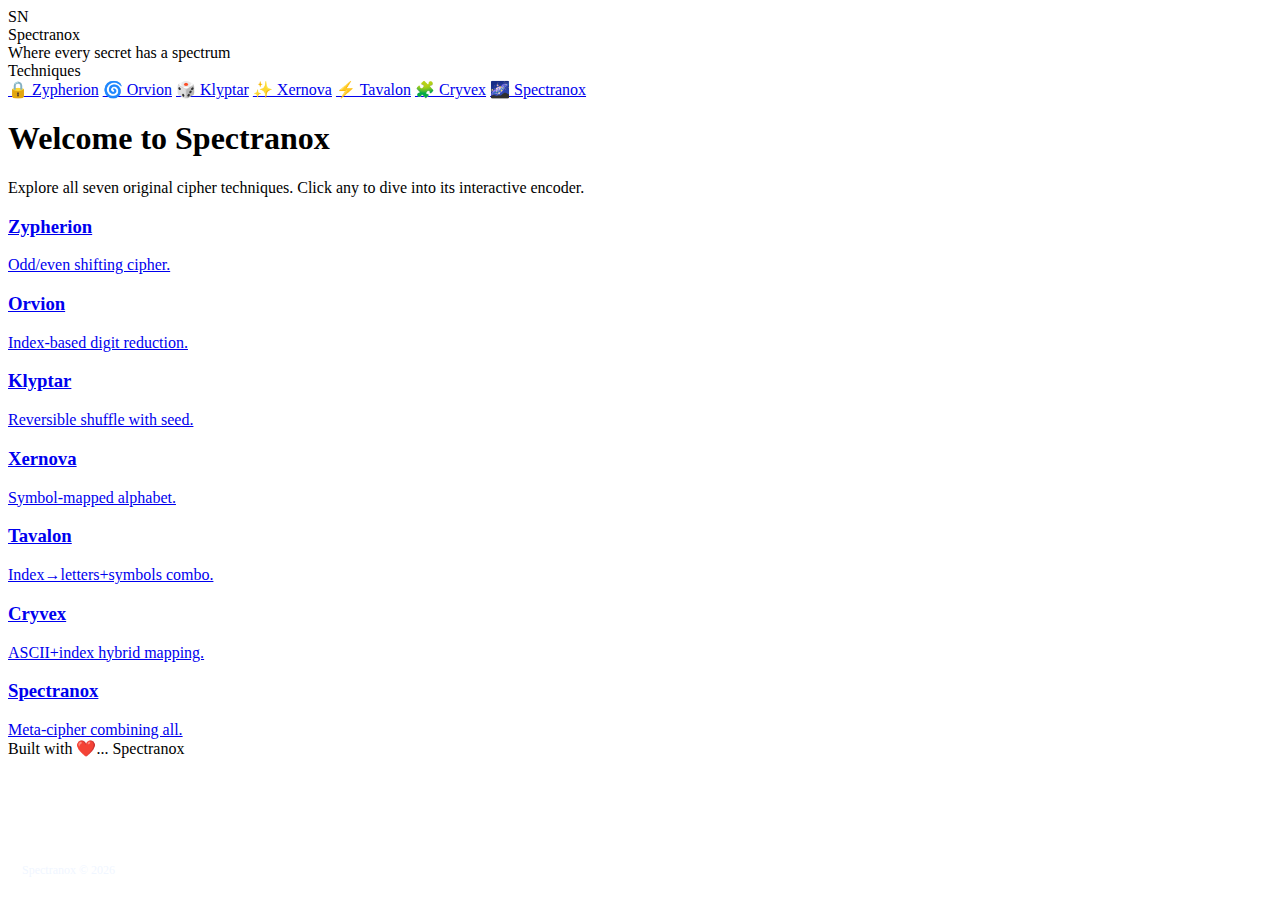
<file: index.html>
<!doctype html>
<html lang="en">
<head>
  <meta charset="utf-8" />
  <meta name="viewport" content="width=device-width,initial-scale=1" />
  <title>Spectranox — Cipher Hub</title>
  <meta name="description" content="Spectranox — home of original ciphers & encryption techniques. Hub page." />
  <link rel="stylesheet" href="C:\Users\SWEETY\Downloads\spectranox.css" />
</head>
<body>
  <div class="app">
    <!-- Sidebar -->
    <aside class="brand">
      <div class="logo-wrap">
        <div class="logo"><div class="sn">SN</div></div>
      </div>
      <div class="title">Spectranox</div>
      <div class="subtitle">Where every secret has a spectrum</div>

      <nav>
        <div class="nav-item"><span class="chip">Techniques</span></div>
        <a href="Zypherion.html" class="nav-item">🔒 Zypherion</a>
        <a href="orvion.html" class="nav-item">🌀 Orvion</a>
        <a href="klyptar.html" class="nav-item">🎲 Klyptar</a>
        <a href="Xernova.html" class="nav-item">✨ Xernova</a>
        <a href="tavalon.html" class="nav-item">⚡ Tavalon</a>
        <a href="Cryvex.html" class="nav-item">🧩 Cryvex</a>
        <a href="spectranox.html" class="nav-item active">🌌 Spectranox</a>
      </nav>

      <div style="position:absolute;left:22px;bottom:22px;font-size:12px;color:rgba(230,240,255,0.6)">
        Spectranox © <span id="year"></span>
      </div>
      <div class="pattern"></div>
    </aside>

    <!-- Main content -->
    <main class="main">
      <section class="hero">
        <div class="left">
          <h1>Welcome to Spectranox</h1>
          <p class="lead">Explore all seven original cipher techniques. Click any to dive into its interactive encoder.</p>
        </div>
      </section>

      <section class="grid">
        <a href="Zypherion.html" class="card">
          <h3>Zypherion</h3>
          <div class="meta">Odd/even shifting cipher.</div>
        </a>
        <a href="orvion.html" class="card">
          <h3>Orvion</h3>
          <div class="meta">Index-based digit reduction.</div>
        </a>
        <a href="klyptar.html" class="card">
          <h3>Klyptar</h3>
          <div class="meta">Reversible shuffle with seed.</div>
        </a>
        <a href="Xernova.html" class="card">
          <h3>Xernova</h3>
          <div class="meta">Symbol-mapped alphabet.</div>
        </a>
        <a href="tavalon.html" class="card">
          <h3>Tavalon</h3>
          <div class="meta">Index→letters+symbols combo.</div>
        </a>
        <a href="cryvex.html" class="card">
          <h3>Cryvex</h3>
          <div class="meta">ASCII+index hybrid mapping.</div>
        </a>
        <a href="spectranox.html" class="card">
          <h3>Spectranox</h3>
          <div class="meta">Meta-cipher combining all.</div>
        </a>
      </section>

      <footer>Built with ❤️... Spectranox</footer>
    </main>
  </div>

  <script>
    document.getElementById('year').textContent = new Date().getFullYear();
  </script>
</body>
</html>
</file>
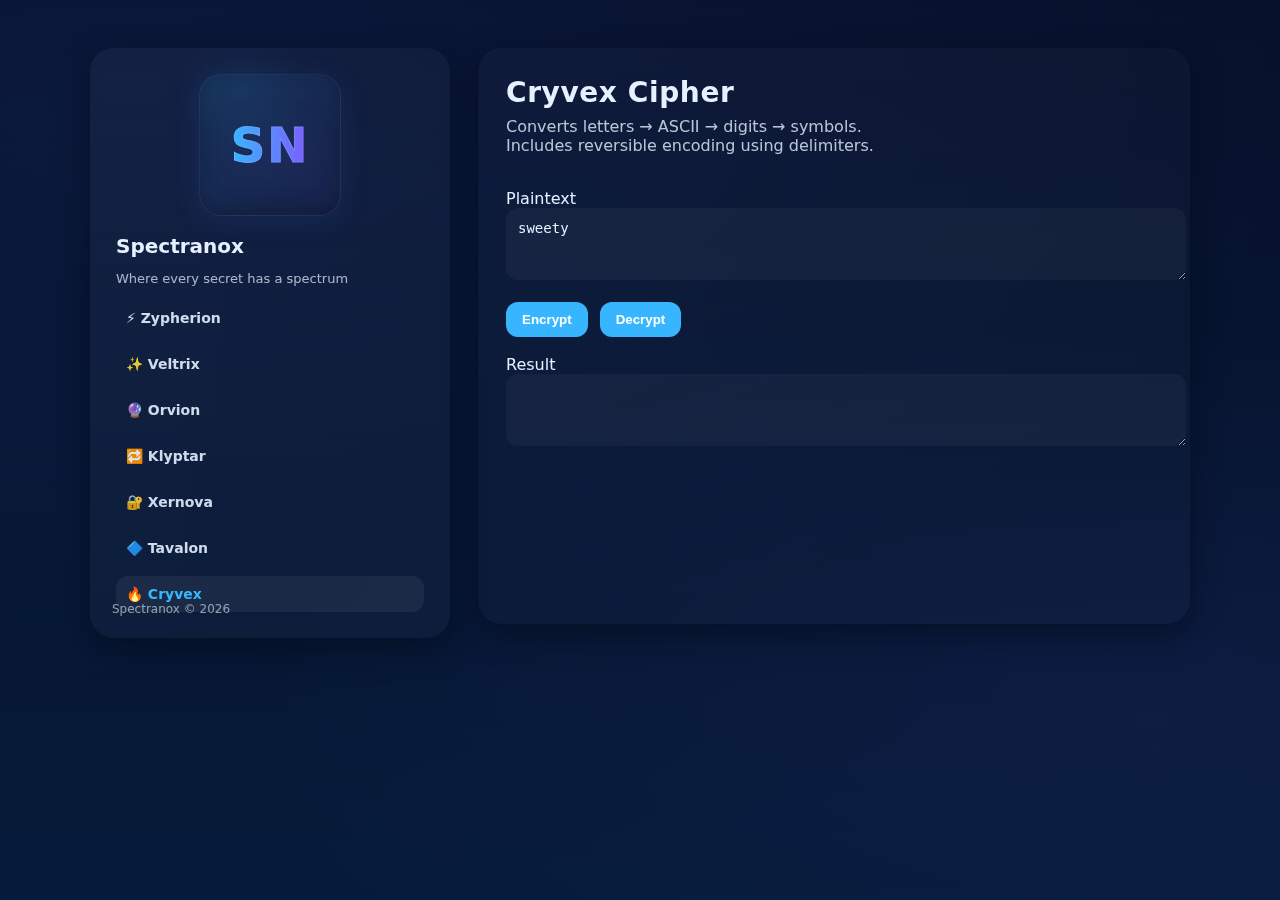
<file: Cryvex.html>
<!DOCTYPE html>
<html lang="en">
<head>
  <meta charset="UTF-8">
  <meta name="viewport" content="width=device-width, initial-scale=1.0">
  <title>Spectranox — Cryvex Cipher</title>
  <link rel="stylesheet" href="techniques.css">
</head>
<body>
  <div class="app">
    <aside class="brand">
      <div class="logo-wrap">
        <div class="logo"><span class="sn">SN</span></div>
      </div>
      <h2 class="title">Spectranox</h2>
      <p class="subtitle">Where every secret has a spectrum</p>
      <nav>
        <a href="zypherion.html" class="nav-item">⚡ Zypherion</a>
        <a href="veltrix.html" class="nav-item">✨ Veltrix</a>
        <a href="orvion.html" class="nav-item">🔮 Orvion</a>
        <a href="klyptar.html" class="nav-item">🔁 Klyptar</a>
        <a href="xernova.html" class="nav-item">🔐 Xernova</a>
        <a href="tavalon.html" class="nav-item">🔷 Tavalon</a>
        <a href="cryvex.html" class="nav-item active">🔥 Cryvex</a>
      </nav>
      <div class="pattern"></div>
      <div style="position:absolute;left:22px;bottom:22px;font-size:12px;color:rgba(230,240,255,0.6)">
        Spectranox © <span id="year"></span>
      </div>
    </aside>

    <main class="main">
      <div class="hero">
        <div class="left">
          <h1>Cryvex Cipher</h1>
          <p class="lead">
            Converts letters → ASCII → digits → symbols.  
            Includes reversible encoding using delimiters.
          </p>
        </div>
      </div>

      <div class="form-group">
        <label for="plaintext">Plaintext</label>
        <textarea id="plaintext" rows="3" placeholder="Type your message...">sweety</textarea>
      </div>

      <div class="buttons">
        <button onclick="encryptCryvex()">Encrypt</button>
        <button onclick="decryptCryvex()">Decrypt</button>
      </div>

      <div class="form-group">
        <label>Result</label>
        <textarea id="result" rows="3" readonly></textarea>
      </div>
    </main>
  </div>

  <script>
    document.getElementById('year').textContent = new Date().getFullYear();

    const symbolMap = {
      A: "!", B: "@", C: "#", D: "$", E: "%", F: "^", G: "&", H: "*", I: "(", 
      J: ")", K: "~", L: "`", M: "\\", N: "+", O: "[", P: "]", Q: "{", R: "}", 
      S: ":", T: ";", U: '"', V: "'", W: "<", X: ">", Y: "?", Z: "/"
    };

    const reverseSymbolMap = Object.fromEntries(
      Object.entries(symbolMap).map(([k,v]) => [v,k])
    );

    function encryptCryvex() {
      const text = document.getElementById('plaintext').value.toUpperCase();
      let result = "";

      for (let ch of text) {
        if (ch >= 'A' && ch <= 'Z') {
          let ascii = ch.charCodeAt(0).toString();
          for (let digit of ascii) {
            let index = parseInt(digit);
            if (index === 0) index = 26;
            let letter = String.fromCharCode(64 + index);
            result += symbolMap[letter] || letter;
          }
          result += "|"; // delimiter
        } else {
          result += ch;
        }
      }

      document.getElementById('result').value = result;
    }

    function decryptCryvex() {
      const text = document.getElementById('plaintext').value;
      let result = "";

      const parts = text.split("|").filter(Boolean);

      for (let part of parts) {
        let digits = "";
        for (let sym of part) {
          let letter = reverseSymbolMap[sym];
          if (!letter) continue;
          let index = letter.charCodeAt(0) - 64;
          digits += (index === 26) ? "0" : index.toString();
        }
        if (digits) {
          let asciiCode = parseInt(digits);
          result += String.fromCharCode(asciiCode);
        }
      }

      document.getElementById('result').value = result;
    }
  </script>
</body>
</html>
</file>
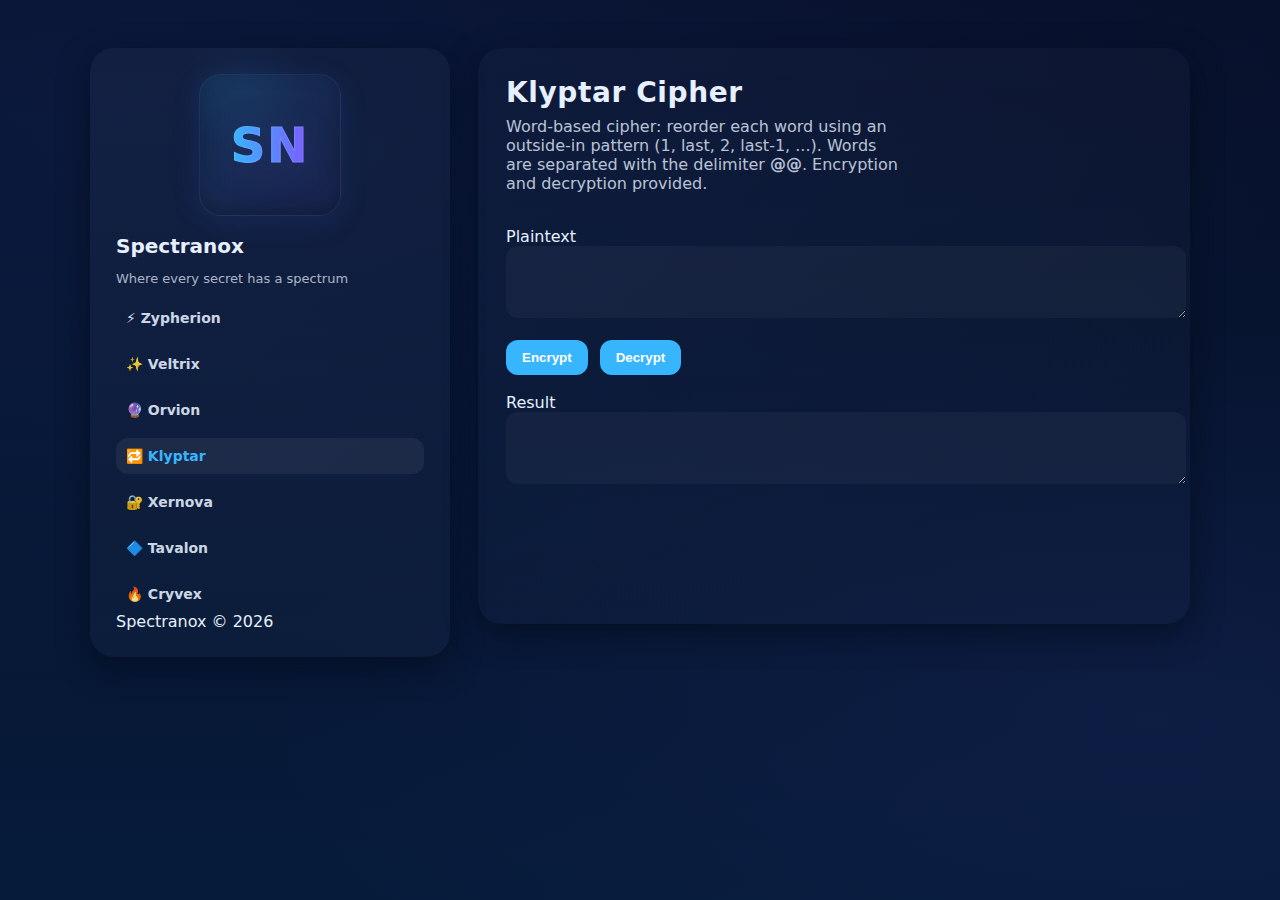
<file: Klyptar.html>
<!DOCTYPE html>
<html lang="en">
<head>
  <meta charset="UTF-8">
  <meta name="viewport" content="width=device-width, initial-scale=1.0">
  <title>Spectranox — Klyptar Cipher</title>
  <link rel="stylesheet" href="techniques.css">
</head>
<body>
  <div class="app">
    <!-- Sidebar -->
    <aside class="brand">
      <div class="logo-wrap">
        <div class="logo">
          <span class="sn">SN</span>
        </div>
      </div>
      <h2 class="title">Spectranox</h2>
      <p class="subtitle">Where every secret has a spectrum</p>
      <nav>
        <a href="Zypherion.html" class="nav-item">⚡ Zypherion</a>
        <a href="Veltrix.html" class="nav-item">✨ Veltrix</a>
        <a href="Orvion.html" class="nav-item">🔮 Orvion</a>
        <a href="Klyptar.html" class="nav-item active">🔁 Klyptar</a>
        <a href="Xernova.html" class="nav-item">🔐 Xernova</a>
        <a href="Tavalon.html" class="nav-item">🔷 Tavalon</a>
        <a href="Cryvex.html" class="nav-item">🔥 Cryvex</a>
      </nav>
      <div class="copyright">
        Spectranox © <span id="year"></span>
      </div>
    </aside>

    <!-- Main Content -->
    <main class="main">
      <div class="hero">
        <div class="left">
          <h1>Klyptar Cipher</h1>
          <p class="lead">
            Word-based cipher: reorder each word using an outside-in pattern (1, last, 2, last-1, ...).  
            Words are separated with the delimiter <strong>@@</strong>. Encryption and decryption provided.
          </p>
        </div>
      </div>

      <div class="form-group">
        <label for="plaintext">Plaintext</label>
        <textarea id="plaintext" rows="3"></textarea>
      </div>

      <div class="buttons">
        <button onclick="processKlyptar(true)">Encrypt</button>
        <button onclick="processKlyptar(false)">Decrypt</button>
      </div>

      <div class="form-group">
        <label>Result</label>
        <textarea id="result" rows="3" readonly></textarea>
      </div>
    </main>
  </div>

  <script>
    document.getElementById('year').textContent = new Date().getFullYear();

    const DELIM = '@@';

    function outsideInOrder(n) {
      const order = [];
      let left = 1;
      let right = n;
      while (left <= right) {
        order.push(left);
        if (left === right) break;
        order.push(right);
        left++;
        right--;
      }
      return order;
    }

    function encryptWord(word) {
      const n = word.length;
      if (n === 0) return '';
      const order = outsideInOrder(n);
      let out = '';
      for (let i = 0; i < order.length; i++) {
        out += word.charAt(order[i] - 1);
      }
      return out;
    }

    function decryptWord(encodedWord) {
      const n = encodedWord.length;
      if (n === 0) return '';
      const order = outsideInOrder(n);
      const orig = new Array(n);
      for (let i = 0; i < order.length; i++) {
        const originalIndex = order[i] - 1;
        orig[originalIndex] = encodedWord.charAt(i);
      }
      return orig.join('');
    }

    function klyptarEncrypt(phrase) {
      const words = phrase.trim().split(/\s+/);
      const encoded = words.map(w => encryptWord(w));
      return encoded.join(DELIM);
    }

    function klyptarDecrypt(cipher) {
      const encodedWords = cipher.split(DELIM);
      const decoded = encodedWords.map(w => decryptWord(w));
      return decoded.join(' ');
    }

    function processKlyptar(isEncrypt) {
      const txt = document.getElementById('plaintext').value || '';
      let res;
      if (isEncrypt) {
        res = klyptarEncrypt(txt);
      } else {
        res = klyptarDecrypt(txt);
      }
      document.getElementById('result').value = res;
    }
  </script>
</body>
</html>
</file>
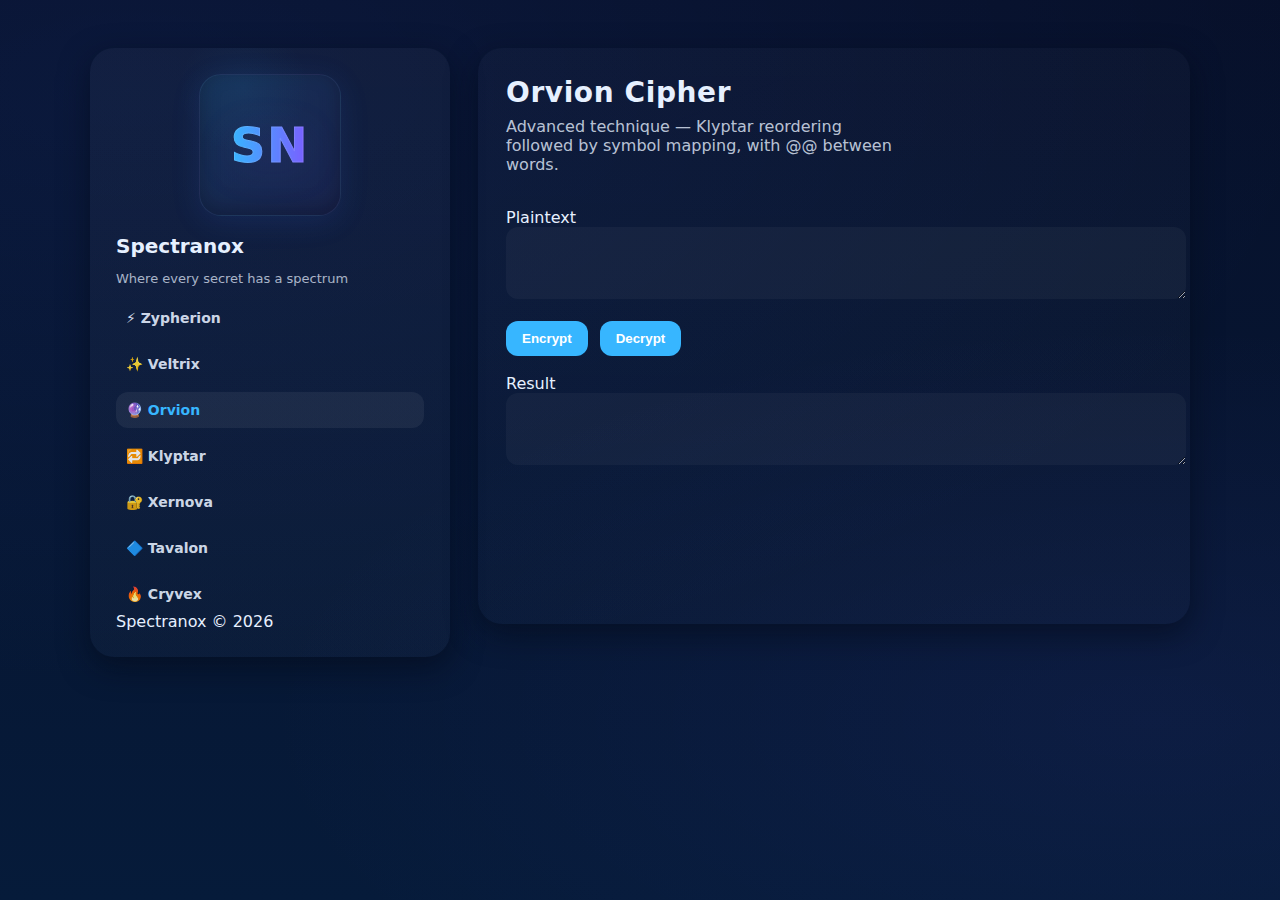
<file: Orvion.html>
<!DOCTYPE html>
<html lang="en">
<head>
  <meta charset="UTF-8" />
  <meta name="viewport" content="width=device-width,initial-scale=1" />
  <title>Spectranox — Orvion Cipher</title>
  <link rel="stylesheet" href="techniques.css">
</head>
<body>
  <div class="app">
    <aside class="brand">
      <div class="logo-wrap">
        <div class="logo"><span class="sn">SN</span></div>
      </div>
      <h2 class="title">Spectranox</h2>
      <p class="subtitle">Where every secret has a spectrum</p>
      <nav>
        <a href="Zypherion.html" class="nav-item">⚡ Zypherion</a>
        <a href="Veltrix.html" class="nav-item">✨ Veltrix</a>
        <a href="Orvion.html" class="nav-item active">🔮 Orvion</a>
        <a href="Klyptar.html" class="nav-item">🔁 Klyptar</a>
        <a href="Xernova.html" class="nav-item">🔐 Xernova</a>
        <a href="Tavalon.html" class="nav-item">🔷 Tavalon</a>
        <a href="Cryvex.html" class="nav-item">🔥 Cryvex</a>
      </nav>
      <div class="copyright">
        Spectranox © <span id="year"></span>
      </div>
    </aside>

    <main class="main">
      <div class="hero">
        <div class="left">
          <h1>Orvion Cipher</h1>
          <p class="lead">
            Advanced technique — Klyptar reordering followed by symbol mapping, with @@ between words.
          </p>
        </div>
      </div>

      <div class="form-group">
        <label for="plaintext">Plaintext</label>
        <textarea id="plaintext" rows="3"></textarea>
      </div>

      <div class="buttons">
        <button onclick="processText(true)">Encrypt</button>
        <button onclick="processText(false)">Decrypt</button>
      </div>

      <div class="form-group">
        <label>Result</label>
        <textarea id="result" rows="3" readonly></textarea>
      </div>
    </main>
  </div>

  <script>
    document.getElementById('year').textContent = new Date().getFullYear();

    const symbolMap = {
      A: "!", B: "@", C: "#", D: "$", E: "%",
      F: "^", G: "&", H: "*", I: "(", J: ")",
      K: "~", L: "`", M: "\\", N: "+", O: "[",
      P: "]", Q: "{", R: "}", S: ":", T: ";",
      U: '"', V: "'", W: "<", X: ">", Y: "?",
      Z: "/"
    };

    const reverseSymbolMap = Object.fromEntries(
      Object.entries(symbolMap).map(([k,v]) => [v,k])
    );

    function klyptarTransform(word) {
      const chars = word.split('');
      const n = chars.length;
      let result = [];
      let left = 0, right = n - 1;
      while (left <= right) {
        result.push(chars[left]);
        if (left !== right) result.push(chars[right]);
        left++;
        right--;
      }
      return result.join('');
    }

    function klyptarReverseTransform(word) {
      const n = word.length;
      let result = Array(n);
      let left = 0, right = n - 1, idx = 0;

      while (left <= right) {
        result[left] = word[idx++];
        if (left !== right) result[right] = word[idx++];
        left++;
        right--;
      }

      return result.join('');
    }

    function orvionEncrypt(text) {
      const words = text.split(/\s+/);
      const encryptedWords = words.map(word => {
        const reordered = klyptarTransform(word.toUpperCase());
        return reordered.split('').map(c => symbolMap[c] || c).join('');
      });
      return encryptedWords.join('@@');
    }

    function orvionDecrypt(text) {
      const words = text.split('@@');
      const decryptedWords = words.map(word => {
        const letters = word.split('').map(s => reverseSymbolMap[s] || s).join('');
        return klyptarReverseTransform(letters.toLowerCase());
      });
      return decryptedWords.join(' ');
    }

    function processText(isEncrypt) {
      const txt = document.getElementById('plaintext').value || '';
      const res = isEncrypt ? orvionEncrypt(txt) : orvionDecrypt(txt);
      document.getElementById('result').value = res;
    }
  </script>
</body>
</html>
</file>
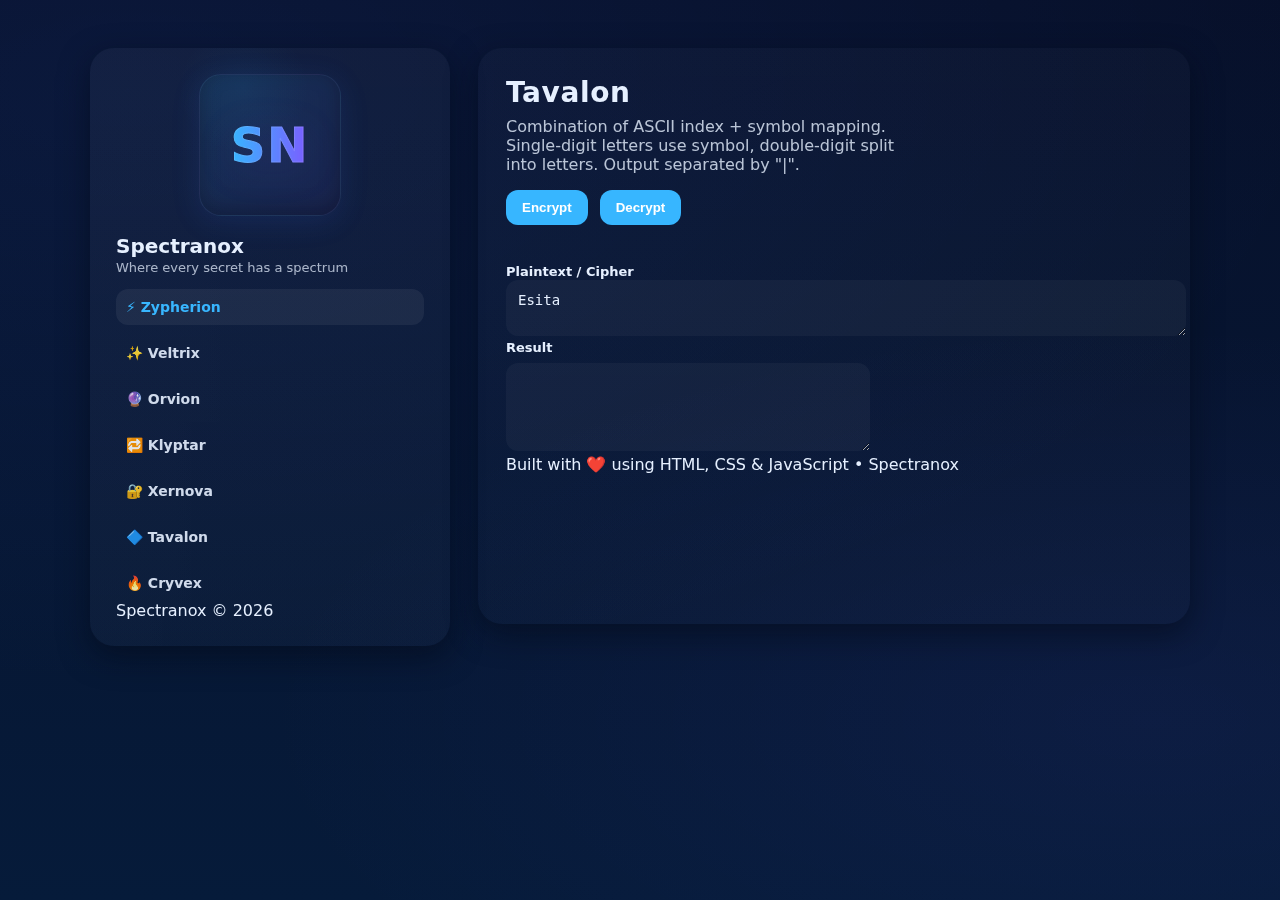
<file: Tavalon.html>
<!doctype html>
<html lang="en">
<head>
  <meta charset="utf-8" />
  <meta name="viewport" content="width=device-width,initial-scale=1" />
  <title>Spectranox — Tavalon Cipher</title>
  <meta name="description" content="Spectranox — Tavalon cipher (ASCII + indexing + symbols)" />
  <link rel="stylesheet" href="techniques.css">
</head>
<body>
  <div class="app">
    <!-- LEFT: Spectranox branding + nav -->
    <aside class="brand">
      <div class="logo-wrap">
        <div class="logo"><div class="sn">SN</div></div>
      </div>
      <div class="title">Spectranox</div>
      <div class="subtitle">Where every secret has a spectrum</div>

      <nav>
        <a href="Zypherion.html" class="nav-item active">⚡ Zypherion</a>
        <a href="Veltrix.html" class="nav-item">✨ Veltrix</a>
        <a href="Orvion.html" class="nav-item">🔮 Orvion</a>
        <a href="Klyptar.html" class="nav-item">🔁 Klyptar</a>
        <a href="Xernova.html" class="nav-item">🔐 Xernova</a>
        <a href="Tavalon.html" class="nav-item">🔷 Tavalon</a>
        <a href="Cryvex.html" class="nav-item">🔥 Cryvex</a>
      </nav>
      <div class="copyright">
        Spectranox © <span id="year"></span>
      </div>
      <div class="pattern"></div>
    </aside>

    <!-- RIGHT: Tavalon UI -->
    <main class="main">
      <section class="hero">
        <div class="left">
          <h1>Tavalon</h1>
          <p class="lead">Combination of ASCII index + symbol mapping. Single-digit letters use symbol, double-digit split into letters. Output separated by "|".</p>
          <div class="buttons">
            <button class="btn" id="encodeBtn">Encrypt</button>
            <button class="btn secondary" id="decodeBtn">Decrypt</button>
          </div>
        </div>
      </section>

      <section class="encode">
        <div style="flex:1">
          <label for="plaintext" style="font-size:13px;font-weight:700">Plaintext / Cipher</label>
          <textarea id="plaintext" placeholder="Type your message...">Esita</textarea>
        </div>

        <div style="width:340px">
          <div style="font-size:13px;font-weight:700;margin-bottom:8px">Result</div>
          <textarea id="result" rows="4" readonly style="width:100%;"></textarea>
        </div>
      </section>

      <footer>Built with ❤️ using HTML, CSS & JavaScript • Spectranox</footer>
    </main>
  </div>

  <script>
    document.getElementById('year').textContent = new Date().getFullYear();

    const digitToLetter = {
      1: "A", 2: "B", 3: "C", 4: "D", 5: "E",
      6: "F", 7: "G", 8: "H", 9: "I", 0: "_"
    };

    const letterToDigit = Object.fromEntries(Object.entries(digitToLetter).map(([k,v]) => [v,k]));

    const alphabetSymbol = {
      A: "!", B: "@", C: "#", D: "$", E: "%", F: "^", G: "&", H: "*", I: "(",
      J: ")", K: "~", L: "`", M: "\\", N: "+", O: "[", P: "]", Q: "{", R: "}",
      S: ":", T: ";", U: "\"", V: "'", W: "<", X: ">", Y: "?", Z: "/"
    };

    const symbolToAlphabet = Object.fromEntries(Object.entries(alphabetSymbol).map(([k,v]) => [v,k]));

    function encryptTavalon(text) {
      text = text.toUpperCase();
      let result = [];

      for (let ch of text) {
        if (ch >= "A" && ch <= "Z") {
          let pos = ch.charCodeAt(0) - 64;
          if (pos < 10) {
            result.push(alphabetSymbol[ch]);
          } else {
            let digits = pos.toString().split("");
            let part = digitToLetter[digits[0]] + digitToLetter[digits[1]];
            result.push(part);
          }
        } else {
          result.push(ch);
        }
      }

      return result.join("|");
    }

    function decryptTavalon(text) {
      const parts = text.split("|");
      let result = "";

      for (let part of parts) {
        if (part.length === 1 && symbolToAlphabet[part]) {
          result += symbolToAlphabet[part];
        } else if (part.length === 2 && letterToDigit[part[0]] && letterToDigit[part[1]]) {
          let num = letterToDigit[part[0]] + letterToDigit[part[1]];
          let charCode = parseInt(num) + 64;
          result += String.fromCharCode(charCode);
        } else {
          result += part; // keep as is if unknown
        }
      }

      return result;
    }

    document.getElementById('encodeBtn').addEventListener('click', ()=>{
      const txt = document.getElementById('plaintext').value;
      document.getElementById('result').value = encryptTavalon(txt);
    });

    document.getElementById('decodeBtn').addEventListener('click', ()=>{
      const txt = document.getElementById('plaintext').value;
      document.getElementById('result').value = decryptTavalon(txt);
    });
  </script>
</body>
</html>
</file>
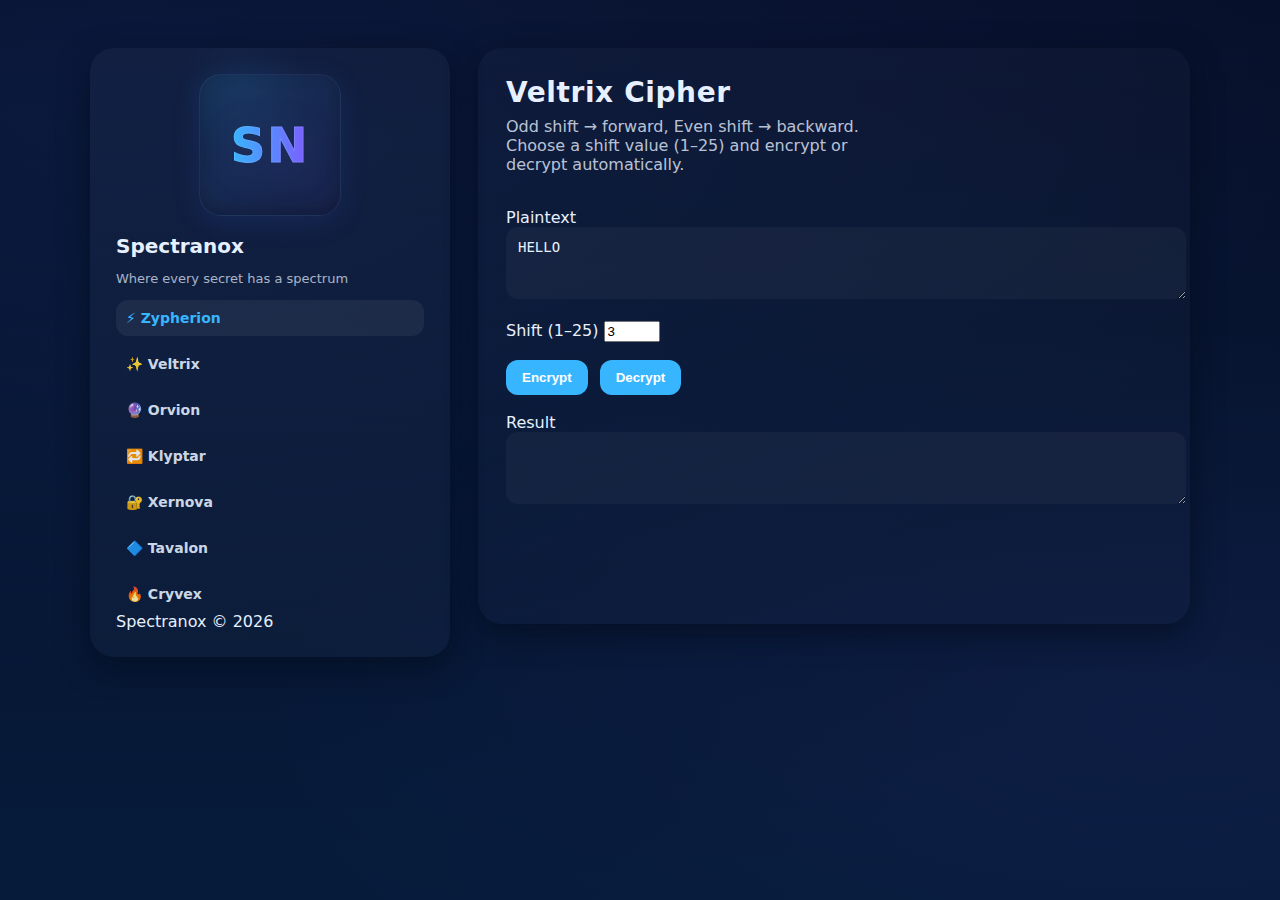
<file: Veltrix.html>
<!DOCTYPE html>
<html lang="en">
<head>
  <meta charset="UTF-8">
  <meta name="viewport" content="width=device-width, initial-scale=1.0">
  <title>Spectranox — Veltrix Cipher</title>
  <link rel="stylesheet" href="techniques.css">
</head>
<body>
  <div class="app">
    <!-- Sidebar -->
    <aside class="brand">
      <div class="logo-wrap">
        <div class="logo">
          <span class="sn">SN</span>
        </div>
      </div>
      <h2 class="title">Spectranox</h2>
      <p class="subtitle">Where every secret has a spectrum</p>
      <nav>
        <a href="Zypherion.html" class="nav-item active">⚡ Zypherion</a>
        <a href="Veltrix.html" class="nav-item">✨ Veltrix</a>
        <a href="Orvion.html" class="nav-item">🔮 Orvion</a>
        <a href="Klyptar.html" class="nav-item">🔁 Klyptar</a>
        <a href="Xernova.html" class="nav-item">🔐 Xernova</a>
        <a href="Tavalon.html" class="nav-item">🔷 Tavalon</a>
        <a href="Cryvex.html" class="nav-item">🔥 Cryvex</a>
      </nav>
      <div class="copyright">
        Spectranox © <span id="year"></span>
      </div>
    </aside>

    <!-- Main Content -->
    <main class="main">
      <div class="hero">
        <div class="left">
          <h1>Veltrix Cipher</h1>
          <p class="lead">
            Odd shift → forward, Even shift → backward.  
            Choose a shift value (1–25) and encrypt or decrypt automatically.
          </p>
        </div>
      </div>

      <div class="form-group">
        <label for="plaintext">Plaintext</label>
        <textarea id="plaintext" rows="3" placeholder="Type your message...">HELLO</textarea>
      </div>

      <div class="form-group">
        <label for="shift">Shift (1–25)</label>
        <input id="shift" type="number" min="1" max="25" value="3">
      </div>

      <div class="buttons">
        <button onclick="processText(true)">Encrypt</button>
        <button onclick="processText(false)">Decrypt</button>
      </div>

      <div class="form-group">
        <label>Result</label>
        <textarea id="result" rows="3" readonly></textarea>
      </div>
    </main>
  </div>

  <script>
    document.getElementById('year').textContent = new Date().getFullYear();

    function veltrixTransform(text, shift, isEncrypt) {
      let result = "";
      let actualShift = (shift % 2 === 0) ? -shift : shift; // even backward, odd forward
      for (let ch of text) {
        if (/[a-zA-Z]/.test(ch)) {
          let base = ch === ch.toUpperCase() ? 'A' : 'a';
          let originalPos = ch.charCodeAt(0) - base.charCodeAt(0);
          let newPos = isEncrypt
            ? (originalPos + actualShift + 26) % 26
            : (originalPos - actualShift + 26) % 26;
          result += String.fromCharCode(base.charCodeAt(0) + newPos);
        } else {
          result += ch;
        }
      }
      return result;
    }

    function processText(isEncrypt) {
      const txt = document.getElementById('plaintext').value || '';
      const shift = parseInt(document.getElementById('shift').value) || 1;
      const res = veltrixTransform(txt, shift, isEncrypt);
      document.getElementById('result').value = res;
    }
  </script>
</body>
</html>
</file>
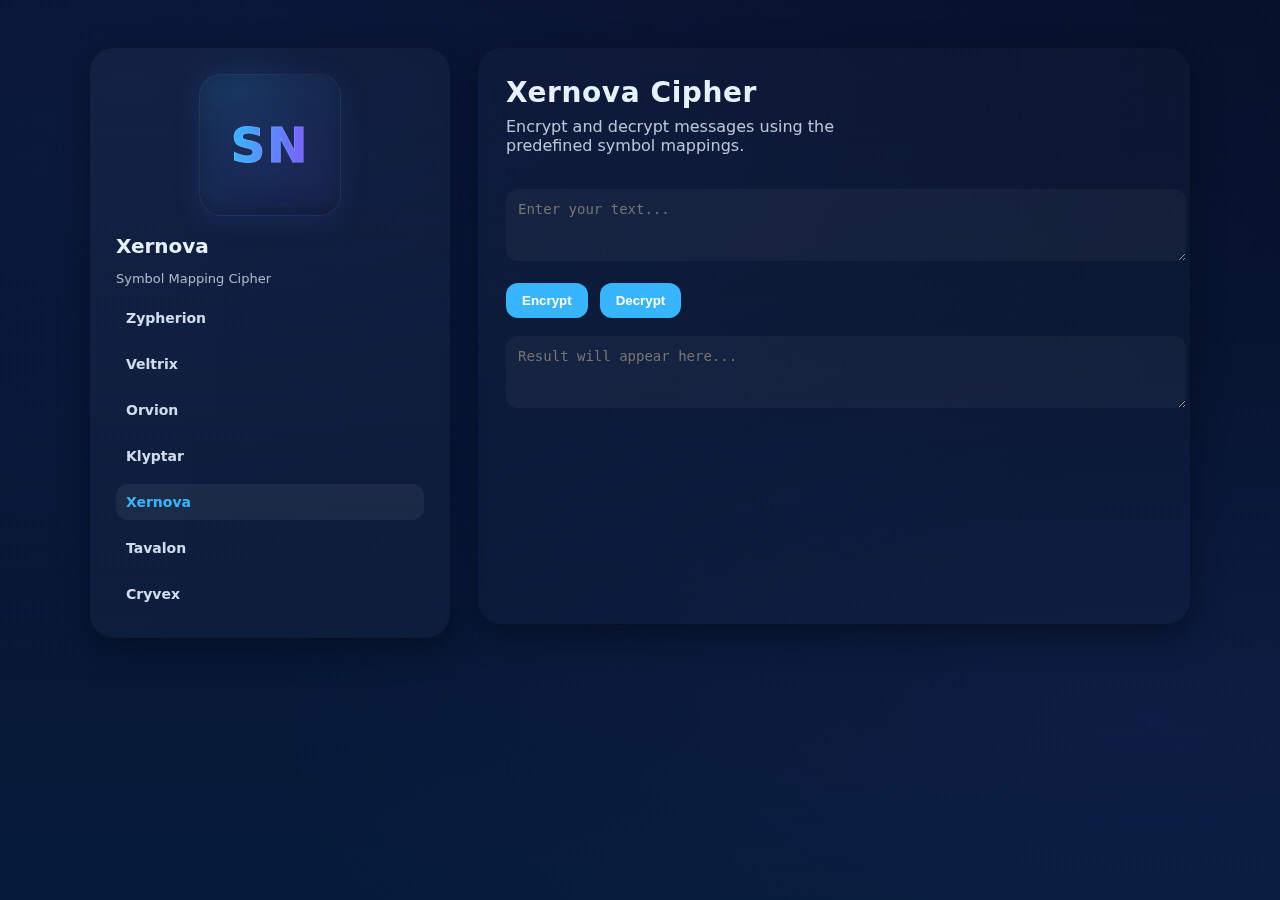
<file: Xernova.html>
<!DOCTYPE html>
<html lang="en">
<head>
  <meta charset="UTF-8">
  <meta name="viewport" content="width=device-width, initial-scale=1.0">
  <title>Xernova Cipher</title>
  <link rel="stylesheet" href="techniques.css">
</head>
<body>
  <div class="app">
    <!-- Sidebar -->
    <aside class="brand">
      <div class="logo-wrap">
        <div class="logo">
          <span class="sn">SN</span>
        </div>
      </div>
      <h2 class="title">Xernova</h2>
      <p class="subtitle">Symbol Mapping Cipher</p>
      <nav>
        <a href="zypherion.html" class="nav-item">Zypherion</a>
        <a href="veltrix.html" class="nav-item">Veltrix</a>
        <a href="orvion.html" class="nav-item">Orvion</a>
        <a href="klyptar.html" class="nav-item">Klyptar</a>
        <a href="xernova.html" class="nav-item active">Xernova</a>
        <a href="tavalon.html" class="nav-item">Tavalon</a>
        <a href="cryvex.html" class="nav-item">Cryvex</a>
      </nav>
      <div class="pattern"></div>
    </aside>

    <!-- Main Content -->
    <main class="main">
      <div class="hero">
        <div class="left">
          <h1>Xernova Cipher</h1>
          <p class="lead">Encrypt and decrypt messages using the predefined symbol mappings.</p>
        </div>
      </div>

      <div class="form-group">
        <textarea id="inputText" rows="3" placeholder="Enter your text..."></textarea>
      </div>

      <div class="buttons">
        <button onclick="encrypt()">Encrypt</button>
        <button onclick="decrypt()">Decrypt</button>
      </div>

      <div class="form-group">
        <textarea id="outputText" rows="3" placeholder="Result will appear here..." readonly></textarea>
      </div>
    </main>
  </div>

  <script>
    // Symbol mapping for Xernova
    const symbolMap = {
      A: "!", B: "@", C: "#", D: "$", E: "%",
      F: "^", G: "&", H: "*", I: "(", J: ")",
      K: "~", L: "`", M: "\\", N: "+", O: "[",
      P: "]", Q: "{", R: "}", S: ":", T: ";",
      U: '"', V: "'", W: "<", X: ">", Y: "?",
      Z: "/"
    };

    // Reverse map
    const reverseMap = Object.fromEntries(
      Object.entries(symbolMap).map(([k, v]) => [v, k])
    );

    function encrypt() {
      const text = document.getElementById("inputText").value.toUpperCase();
      let result = "";
      for (let c of text) result += symbolMap[c] || c;
      document.getElementById("outputText").value = result;
    }

    function decrypt() {
      const text = document.getElementById("inputText").value;
      let result = "";
      for (let c of text) result += reverseMap[c] || c;
      document.getElementById("outputText").value = result;
    }
  </script>
</body>
</html>
</file>
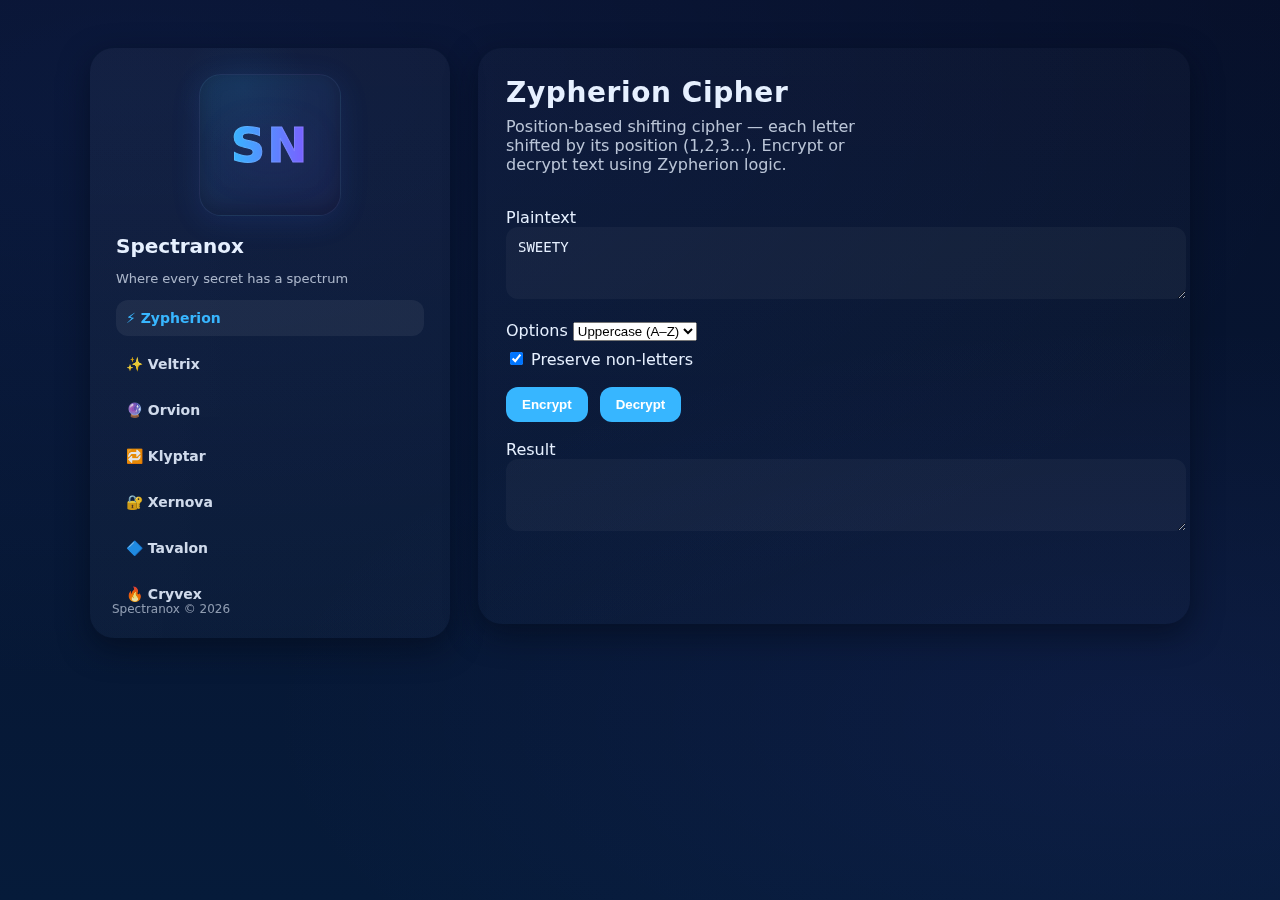
<file: Zypherion.html>
<!DOCTYPE html>
<html lang="en">
<head>
  <meta charset="UTF-8">
  <meta name="viewport" content="width=device-width, initial-scale=1.0">
  <title>Spectranox — Zypherion Cipher</title>
  <link rel="stylesheet" href="techniques.css">
</head>
<body>
  <div class="app">
    <!-- Sidebar -->
    <aside class="brand">
      <div class="logo-wrap">
        <div class="logo">
          <span class="sn">SN</span>
        </div>
      </div>
      <h2 class="title">Spectranox</h2>
      <p class="subtitle">Where every secret has a spectrum</p>
      <nav>
        <a href="Zypherion.html" class="nav-item active">⚡ Zypherion</a>
        <a href="Veltrix.html" class="nav-item">✨ Veltrix</a>
        <a href="Orvion.html" class="nav-item">🔮 Orvion</a>
        <a href="Klyptar.html" class="nav-item">🔁 Klyptar</a>
        <a href="Xernova.html" class="nav-item">🔐 Xernova</a>
        <a href="Tavalon.html" class="nav-item">🔷 Tavalon</a>
        <a href="Cryvex.html" class="nav-item">🔥 Cryvex</a>
      </nav>
      <div class="pattern"></div>
      <div style="position:absolute;left:22px;bottom:22px;font-size:12px;color:rgba(230,240,255,0.6)">
        Spectranox © <span id="year"></span>
      </div>
    </aside>

    <!-- Main Content -->
    <main class="main">
      <div class="hero">
        <div class="left">
          <h1>Zypherion Cipher</h1>
          <p class="lead">
            Position-based shifting cipher — each letter shifted by its position (1,2,3...).  
            Encrypt or decrypt text using Zypherion logic.
          </p>
        </div>
      </div>

      <div class="form-group">
        <label for="plaintext">Plaintext</label>
        <textarea id="plaintext" rows="3" placeholder="Type your message...">SWEETY</textarea>
      </div>

      <div class="form-group">
        <label>Options</label>
        <select id="caseOpt">
          <option value="upper">Uppercase (A–Z)</option>
          <option value="preserve">Preserve case</option>
        </select>
        <div style="margin-top:8px;">
          <input id="includeSpaces" type="checkbox" checked>
          <label for="includeSpaces">Preserve non-letters</label>
        </div>
      </div>

      <div class="buttons">
        <button onclick="processText(true)">Encrypt</button>
        <button onclick="processText(false)">Decrypt</button>
      </div>

      <div class="form-group">
        <label>Result</label>
        <textarea id="result" rows="3" readonly></textarea>
      </div>
    </main>
  </div>

  <script>
    document.getElementById('year').textContent = new Date().getFullYear();

    function zypherionTransform(text, isEncrypt, options = { preserveCase: false, preserveNonLetters: true }) {
      const preserve = options.preserveCase;
      const keepNon = options.preserveNonLetters;
      const chars = text.split('');
      let out = '';
      for (let i = 0; i < chars.length; i++) {
        let ch = chars[i];
        const isLetterUpper = (ch >= 'A' && ch <= 'Z');
        const isLetterLower = (ch >= 'a' && ch <= 'z');
        if (!isLetterUpper && !isLetterLower) {
          if (keepNon) out += ch;
          continue;
        }
        const baseCode = 65; // 'A'
        const code = ch.toUpperCase().charCodeAt(0);
        const alphaIndex = code - baseCode;
        const shift = i + 1;
        let newIndex;
        if (isEncrypt) {
          newIndex = (alphaIndex + shift) % 26;
        } else {
          newIndex = (alphaIndex - shift) % 26;
          if (newIndex < 0) newIndex += 26;
        }
        let transformed = String.fromCharCode(baseCode + newIndex);
        if (preserve && isLetterLower) transformed = transformed.toLowerCase();
        out += transformed;
      }
      return out;
    }

    function processText(isEncrypt) {
      const txt = document.getElementById('plaintext').value || '';
      const preserveCase = document.getElementById('caseOpt').value === 'preserve';
      const keepNon = document.getElementById('includeSpaces').checked;
      const res = zypherionTransform(txt, isEncrypt, { preserveCase, preserveNonLetters: keepNon });
      document.getElementById('result').value = res;
    }
  </script>
</body>
</html>
</file>
<file: techniques.css>
:root {
  --bg-1: #07102a;
  --bg-2: #061b3a;
  --accent-1: #37b6ff;
  --accent-2: #7c5cff;
  --glass: rgba(255,255,255,0.06);
  --glass-2: rgba(255,255,255,0.03);
  --card-shadow: 0 10px 30px rgba(3,10,25,0.6);
  --radius: 14px;
  font-family: Inter, ui-sans-serif, system-ui, -apple-system, 'Segoe UI', Roboto, 'Helvetica Neue', Arial;
}

html, body { height: 100%; }
body {
  margin: 0;
  min-height: 100%;
  background: radial-gradient(1200px 600px at 10% 10%, rgba(56,115,255,0.08), transparent),
              radial-gradient(900px 400px at 90% 80%, rgba(124,92,255,0.06), transparent),
              linear-gradient(180deg, var(--bg-1), var(--bg-2));
  color: #e6f0ff;
  padding: 48px;
  box-sizing: border-box;
}

.app {
  max-width: 1100px;
  margin: 0 auto;
  display: grid;
  grid-template-columns: 360px 1fr;
  gap: 28px;
  align-items: start;
}

.brand {
  background: linear-gradient(180deg, rgba(255,255,255,0.03), rgba(255,255,255,0.02));
  border-radius: 24px;
  padding: 26px;
  box-shadow: var(--card-shadow);
  position: relative;
  overflow: hidden;
  min-height: 520px;
}

.logo-wrap {
  width: 100%;
  display: flex;
  align-items: center;
  justify-content: center;
  margin-bottom: 18px;
}

.logo {
  width: 140px;
  height: 140px;
  border-radius: 22px;
  background: linear-gradient(135deg, rgba(55,182,255,0.12), rgba(124,92,255,0.08));
  display: grid;
  place-items: center;
  box-shadow: 0 6px 30px rgba(56,115,255,0.12), inset 0 -6px 20px rgba(0,0,0,0.25);
  border: 1px solid rgba(255,255,255,0.04);
  position: relative;
}

.logo .sn {
  font-weight: 800;
  font-size: 48px;
  letter-spacing: 2px;
  color: transparent;
  -webkit-text-stroke: 1px rgba(255,255,255,0.12);
  background: linear-gradient(90deg, var(--accent-1), var(--accent-2));
  -webkit-background-clip: text;
  background-clip: text;
  filter: drop-shadow(0 6px 20px rgba(124,92,255,0.12));
}

.logo::after {
  content: '';
  position: absolute;
  inset: auto -40px -40px auto;
  width: 220px;
  height: 220px;
  background: radial-gradient(circle at 30% 30%, rgba(55,182,255,0.06), transparent 30%);
  transform: rotate(20deg);
  border-radius: 40px;
  pointer-events: none;
}

.brand .pattern {
  position: absolute;
  inset: 0;
  opacity: 0.06;
  mix-blend-mode: screen;
  pointer-events: none;
  background-image: radial-gradient(circle at 20% 20%, rgba(255,255,255,0.06), transparent 3%),
                    linear-gradient(90deg, rgba(255,255,255,0.02), transparent 40%);
  mask-image: linear-gradient(to bottom, rgba(0,0,0,1), rgba(0,0,0,0.2));
}

.title {
  font-size: 20px;
  font-weight: 700;
  margin: 6px 0 2px;
}

.subtitle {
  font-size: 13px;
  color: rgba(230,240,255,0.72);
  margin-bottom: 14px;
}

nav {
  display: flex;
  flex-direction: column;
  gap: 10px;
  margin-top: 10px;
}

.nav-item {
  display: flex;
  align-items: center;
  gap: 12px;
  padding: 10px;
  border-radius: 12px;
  cursor: pointer;
  color: rgba(230,240,255,0.9);
  font-weight: 600;
  font-size: 14px;
  transition: all .18s ease;
  user-select: none;
  text-decoration: none;
}

.nav-item:hover {
  transform: translateX(6px);
  background: var(--glass);
}

.nav-item.active {
  background: var(--glass);
  color: var(--accent-1);
}

.main {
  min-height: 520px;
  border-radius: 24px;
  padding: 28px;
  background: linear-gradient(180deg, rgba(255,255,255,0.02), rgba(255,255,255,0.01));
  box-shadow: var(--card-shadow);
  position: relative;
  overflow: hidden;
}

.main::before {
  content: '';
  position: absolute;
  inset: 0;
  opacity: 0.06;
  background-image: radial-gradient(circle at 10% 10%, rgba(124,92,255,0.06), transparent),
    url('data:image/svg+xml;utf8,<svg xmlns="http://www.w3.org/2000/svg" width="800" height="600"><g fill="none" stroke="rgba(255,255,255,0.08)" stroke-width="1"><circle cx="80" cy="80" r="2"/><circle cx="200" cy="120" r="2"/><circle cx="400" cy="40" r="2"/><line x1="80" y1="80" x2="200" y2="120"/><line x1="200" y1="120" x2="400" y2="40"/></g></svg>');
  background-repeat: no-repeat;
  background-position: center right;
  pointer-events: none;
}

.hero {
  display: flex;
  align-items: flex-start;
  gap: 18px;
  margin-bottom: 18px;
}

.hero .left {
  flex: 1;
}

h1 {
  margin: 0;
  font-size: 28px;
  letter-spacing: 0.6px;
}

p.lead {
  margin: 8px 0 16px;
  color: rgba(230,240,255,0.8);
  max-width: 60%;
}

.form-group {
  margin-bottom: 18px;
}

textarea {
  width: 100%;
  padding: 12px;
  border-radius: 12px;
  border: none;
  background: rgba(255,255,255,0.04);
  color: #e6f0ff;
  font-size: 14px;
  resize: vertical;
}

.buttons {
  display: flex;
  gap: 12px;
  margin-bottom: 18px;
}

button {
  padding: 10px 16px;
  border-radius: 12px;
  border: none;
  background: var(--accent-1);
  color: white;
  font-weight: 600;
  cursor: pointer;
  transition: all 0.2s ease;
}

button:hover {
  background: var(--accent-2);
}

@media (max-width:980px) {
  .app {
    grid-template-columns: 1fr;
  }
  .brand {
    order: 2;
  }
}
</file>
